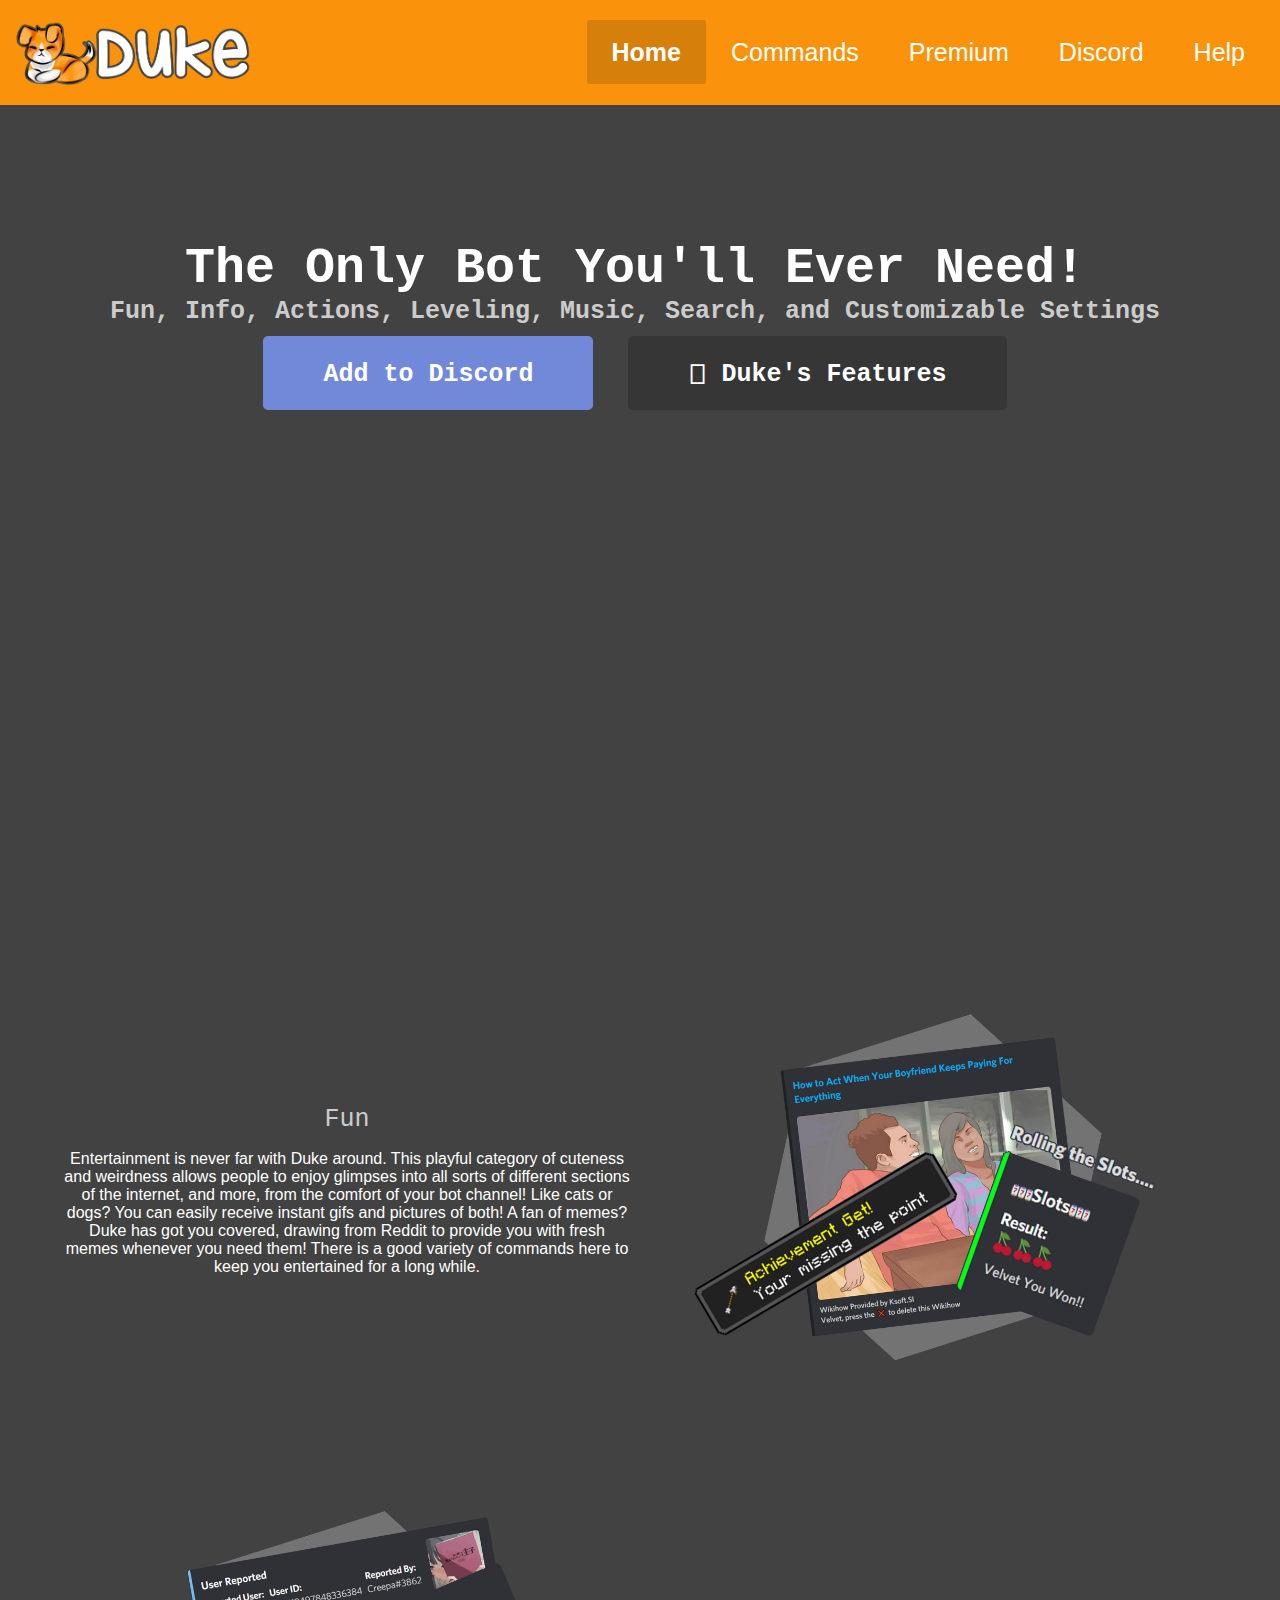
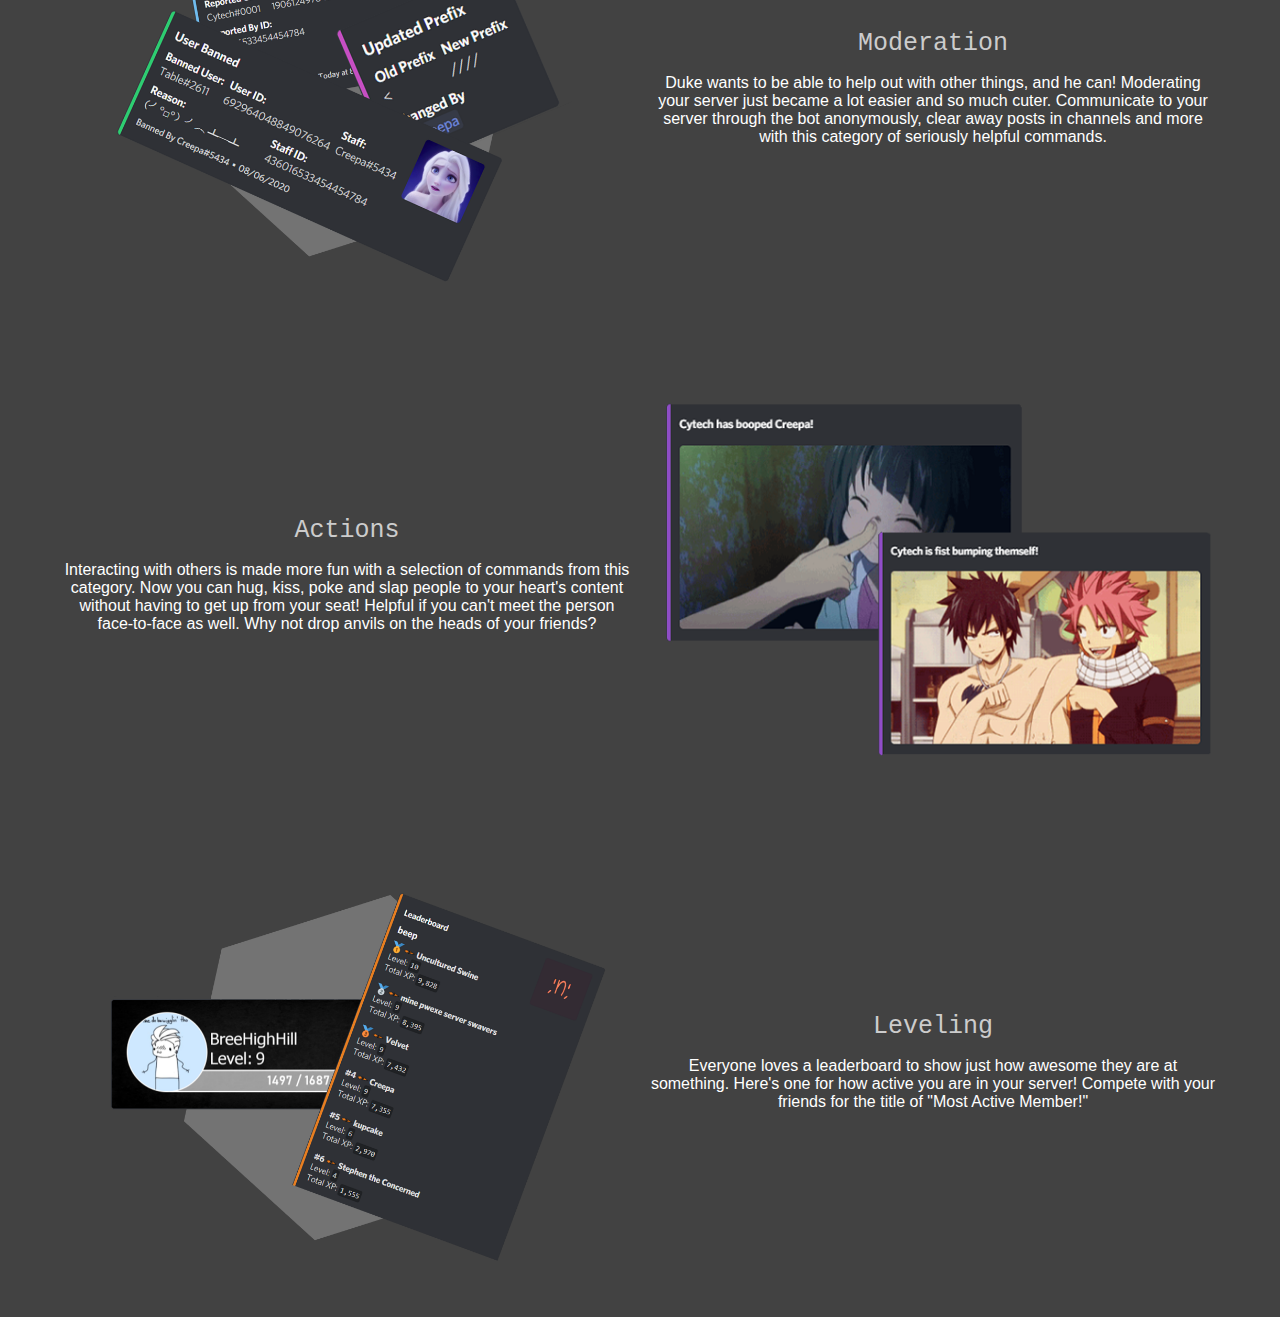
<file: index.html>
<!DOCTYPE html>
<html>

<head>
	<title>Home | Duke Bot</title>
	<link rel="icon" href="https://i.imgur.com/GTfqFtN.png">
	<link rel="stylesheet" href="https://cdnjs.cloudflare.com/ajax/libs/font-awesome/4.7.0/css/font-awesome.min.css" />
    <link
            rel="stylesheet"
            href="https://cdnjs.cloudflare.com/ajax/libs/font-awesome/5.15.1/css/all.min.css"
            integrity="sha512-+4zCK9k+qNFUR5X+cKL9EIR+ZOhtIloNl9GIKS57V1MyNsYpYcUrUeQc9vNfzsWfV28IaLL3i96P9sdNyeRssA=="
            crossorigin="anonymous"
        />
	<link href="styles/main.css" rel="stylesheet" type="text/css" />
    	<link href="styles/utilities.css" rel="stylesheet" type="text/css" />

    	<meta charset="UTF-8">
	<meta data-n-head="ssr" data-hid="description" name="description" content="Duke is an extraordinary bot to have on your Discord Server! He brings fun and useful commands to the table, No other discord bot is needed!">
	<meta data-n-head="ssr" data-hid="og:description" name="og:description" content="Duke is an extraordinary bot to have on your Discord Server! He brings fun and useful commands to the table, No other discord bot is needed!">
	<meta data-n-head="ssr" data-hid="og:url" name="og:url" content="http://duke-bot.com">
	<meta name="viewport" content="width=device-width, initial-scale=1.0">
	<meta data-n-head="ssr" data-hid="og:title" name="og:title" content="Home | Duke Bot">
	<meta data-n-head="ssr" data-hid="og:image" name="og:image" content="https://i.imgur.com/DuGynez.png">
	<meta data-n-head="ssr" data-hid="og:type" name="og:type" content="website">
	<meta name="theme-color" content="#fa930b">
    
    
</head>


<div class="header">
<!--         <a class="logo" href="index.html"> <img src="images/no_background_duke.png" alt="Duke Bot"></a>-->
    
    <a class="logo"> <img src="images/no_background_duke.png" alt="Duke Bot"></a>
	<div class="header-right">
	  <a class="active" href="index.html">Home</a>
          <a class="hover" href="commands.html">Commands</a>
	  <a class="hover" href="https://www.patreon.com/Dukebot" target="_blank">Premium</a>
    <a class="hover" href="http://discord.gg/wD2WEwh" target="_blank">Discord</a>
    <a class="hover" href="help.html">Help</a>
        </div>
  </div>

<body>
    <div class='outer'>
		<div class='wrapper'>
			<div class='element'>
				<div class='desc'>
                    <h1><b>The Only Bot You'll Ever Need!</b></h1>
                            <h3>
                        	Fun, Info, Actions, Leveling, Music, Search, and Customizable Settings
                                
                                <div class=button>               
                                     <a class="btn btn-blurple" href="https://discord.com/oauth2/authorize?client_id=678124077654867978&permissions=8&scope=bot" target="blank"><i class="fab fa-discord fa-1x"></i> Add to Discord</a>
                                    <a class="btn btn-button" href="#features"><i class="fas fa-caret-down fa-2x"></i> Duke's Features</a>
                                </div>
                                
			</div>
		</div>
	</div>
	</div>
    
        
        
            
        
           <!-- Features -->
    <div id='features' class='features'>
        <div class='container grid'>
            <div>
                <h3>Fun</h3>
                <p>Entertainment is never far with Duke around. This playful category of cuteness and weirdness allows people to enjoy glimpses into all sorts of different sections of the internet, and more, from the comfort of your bot channel! Like cats or dogs? You can easily receive instant gifs and pictures of both! A fan of memes? Duke has got you covered, drawing from Reddit to provide you with fresh memes whenever you need them! There is a good variety of commands here to keep you entertained for a long while.</p>
            </div>
            <img src='images/entertainment.png' alt='Fun Image Here'>
        </div>
    </div>

    <div class='features'>
        <div class='container grid'>
            <img class='desktop' src='images/moderation.png' alt='Moderation Image Here'>
            <div>
                <h3>Moderation</h3>
                <p>Duke wants to be able to help out with other things, and he can! Moderating your server just became a lot easier and so much cuter. Communicate to your server through the bot anonymously, clear away posts in channels and more with this category of seriously helpful commands.
</p>
            </div>
            <img class='mobile' src='images/moderation.png' alt='Moderation Image Here'>
        </div>
    </div>

    <div class='features'>
        <div class='container grid'>
            <div>
                <h3>Actions</h3>
                <p>Interacting with others is made more fun with a selection of commands from this category. Now you can hug, kiss, poke and slap people to your heart's content without having to get up from your seat! Helpful if you can't meet the person face-to-face as well. Why not drop anvils on the heads of your friends?
</p>
            </div>
            <img src='images/roleplay.png' alt='Actions Image Here'>
        </div>
    </div>

            <div class='features'>
        <div class='container grid'>
                   <img src='images/leveling.png' alt='Leveling Image Here'>
            <div>
                <h3>Leveling</h3>
                <p>Everyone loves a leaderboard to show just how awesome they are at something. Here's one for how active you are in your server! Compete with your friends for the title of "Most Active Member!"
</p>
            </div>
                 <img class='mobile' src='images/leveling.png' alt='Leveling Image Here'>
        </div>
    </div>
    
</body>

</html>


<script>
let counter = 0;
document.querySelector('img').addEventListener('click', e => {
  ++counter;
  if (counter === 20) {
    window.location.href = "https://www.youtube.com/watch?v=QtBDL8EiNZo";
    console.log('HAH! Get Rickrolled Dumby! ');
  }
});

</script>
</file>
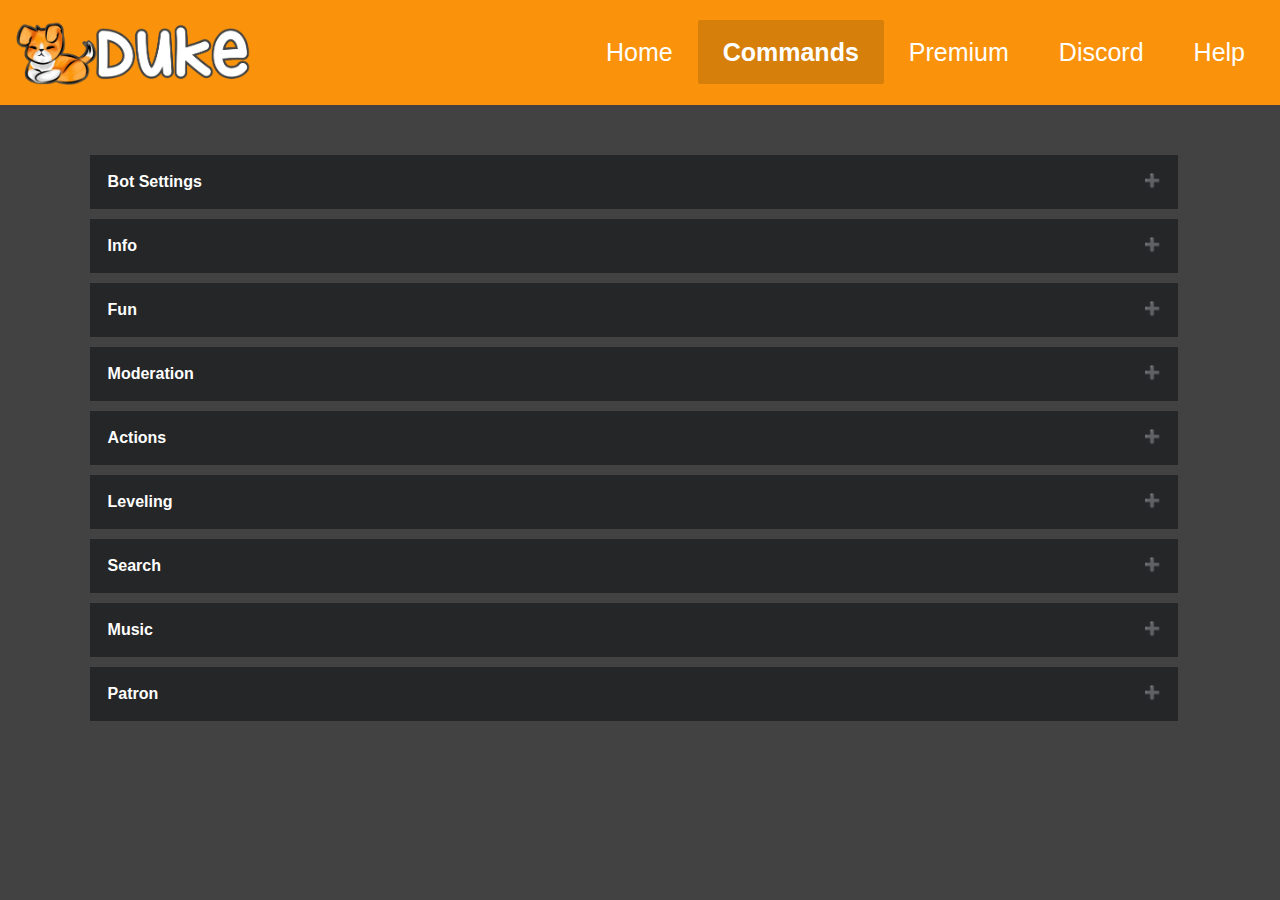
<file: commands.html>
<!DOCTYPE html>
<html>

<head>
	<title>Commands | Duke Bot</title>
	<link rel="icon" href="https://i.imgur.com/GTfqFtN.png">
	<link rel="stylesheet" href="https://cdnjs.cloudflare.com/ajax/libs/font-awesome/4.7.0/css/font-awesome.min.css" />
	<link href="styles/commands.css" rel="stylesheet" type="text/css" />

    	<meta charset="UTF-8">
	<meta data-n-head="ssr" data-hid="description" name="description" content="Duke is an extraordinary bot to have on your Discord Server! He brings fun and useful commands to the table, No other discord bot is needed!">
	<meta data-n-head="ssr" data-hid="og:description" name="og:description" content="Duke is an extraordinary bot to have on your Discord Server! He brings fun and useful commands to the table, No other discord bot is needed!">
	<meta data-n-head="ssr" data-hid="og:url" name="og:url" content="https://duke-bot.com/help">
	<meta name="viewport" content="width=device-width, initial-scale=1.0">
	<meta data-n-head="ssr" data-hid="og:title" name="og:title" content="Help | Duke Bot">
	<meta data-n-head="ssr" data-hid="og:image" name="og:image" content="https://i.imgur.com/DuGynez.png">
	<meta data-n-head="ssr" data-hid="og:type" name="og:type" content="website">
	<meta name="theme-color" content="#fa930b">
    
    
</head>

    <body>

<div class="header">
       <a class="logo" href="index.html"> <img src="images/no_background_duke.png" alt="Duke Bot"></a>
	<div class="header-right">
	  <a href="index.html">Home</a>
      <a class="active" href="commands.html">Commands</a>
	  <a href="https://www.patreon.com/Dukebot" target="_blank">Premium</a>
	  <a href="http://discord.gg/wD2WEwh" target="_blank">Discord</a>
	  <a href="help.html">Help</a>
        </div>
  </div>
        
            <div class='outer'>

<button class="accordion">Bot Settings</button>
<div class="panel">
<button class="caccordion">Prefix</button>
<div class="cpanel">
    
  <br>DESCRIPTION: <code>Change Duke's Prefix In Your Server</code><br><br>
    
  USAGE: <code>&ltprefix [desired prefix]</code><br>
    <br>
</div>
<button class="caccordion">Setup</button>
<div class="cpanel">
  <br>DESCRIPTION: <code>Walks you through customizing duke for your server!</code><br><br>
    
  USAGE: <code>&ltsetup</code><br><br>
    
    ALIASES: <code>config</code><br>
    <br>
</div>
<button class="caccordion">Toggle Categories</button>
<div class="cpanel">
  <br>DESCRIPTION: <code>Brings up a selection to toggle categories of Duke.</code><br><br>
    
  USAGE: <code>&lttogglecategories</code><br><br>
    
    ALIASES: <code>togglelevels</code>, <code>togglemoderation</code>, <code>togglefun</code>, <code>togglereactions</code><br>
    <br>
</div>
                </div>
                
                
                
                
<button class="accordion">Info</button>
<div class="panel">
<button class="caccordion">Avatar</button>
<div class="cpanel">
  <br>DESCRIPTION: <code>Show the avatar of a user.</code><br><br>
    
  USAGE: <code>&ltavatar</code><br><br>
    
    ALIASES: <code>pfp</code>, <code>a</code><br>
    <br>
</div>
<button class="caccordion">EmojiUrl</button>
<div class="cpanel">
  <br>DESCRIPTION: <code>Displays a Custom Emoji as a png or gif to download.</code><br><br>
    
  USAGE: <code>&ltemojiurl</code><br><br>
    
    ALIASES: <code>bemoji</code>, <code>bigemoji</code>, <code>downloademoji</code>, <code>dloademoji</code>, <code>dlemoji</code><br>
    <br>
</div>
<button class="caccordion">BotInfo</button>
<div class="cpanel">
  <br>DESCRIPTION: <code>Displays Duke's Information!</code><br><br>
    
  USAGE: <code>&ltbotinfo</code><br><br>
    
    ALIASES: <code>binfo</code>, <code>info</code>, <code>website</code>, <code>vote</code>, <code>daily</code>, <code>support</code>, <code>server</code>, <code>supportserver</code>, <code>ss</code>, <code>uptime</code>, <code>creator</code>, <code>developer</code>, <code>invite</code>, <code>bi</code><br>
    <br>
</div>
<button class="caccordion">EmojiList</button>
<div class="cpanel">
  <br>DESCRIPTION: <code>Displays all emojis in a server.</code><br><br>
    
  USAGE: <code>&ltemojilist</code><br><br>
    
    ALIASES: <code>emojis</code><br>
    <br>
</div>
<button class="caccordion">Help</button>
<div class="cpanel">
  <br>DESCRIPTION: <code>Displays all emojis in a server.</code><br><br>
    
  USAGE: <code>&lthelp (optional command or alias)</code><br><br>
    
    ALIASES: <code>h</code>, <code>commands</code><br>
    <br>
</div>
<button class="caccordion">ServerInfo</button>
<div class="cpanel">
  <br>DESCRIPTION: <code>Displays information about the server you run the command in.</code><br><br>
    
  USAGE: <code>&ltserverinfo</code><br><br>
    
    ALIASES: <code>sinfo</code>, <code>si</code><br>
    <br>
</div>
<button class="caccordion">Suggest</button>
<div class="cpanel">
  <br>DESCRIPTION: <code>Suggest a feature to the Duke developers!</code><br><br>
    
  USAGE: <code>&ltsuggest</code><br><br>
    
    ALIASES: <code>suggestions</code>, <code>suggestion</code>, <code>idea</code><br>
    <br>
</div>
<button class="caccordion">UserInfo</button>
<div class="cpanel">
  <br>DESCRIPTION: <code>Displays information about the mentioned user!</code><br><br>
    
  USAGE: <code>&ltuserinfo</code><br><br>
    
    ALIASES: <code>uinfo</code>, <code>ui</code><br>
    <br>
</div>
    </div>
    
<button class="accordion">Fun</button>
<div class="panel">
<button class="caccordion">8ball</button>
<div class="cpanel">
  <br>DESCRIPTION: <code>Does exactly what an 8ball does, just ask it a question!!</code><br><br>
    
  USAGE: <code>&lt8ball [question]</code><br><br>
    
    ALIASES: <code>8b</code><br>
    <br>
</div>
<button class="caccordion">Advice</button>
<div class="cpanel">
  <br>DESCRIPTION: <code>Gives you a random piece of advice.</code><br><br>
    
  USAGE: <code>&ltadvice</code><br><br>
    
<!--    ALIASES: <code>8b</code><br>-->
</div>
<button class="caccordion">Cat</button>
<div class="cpanel">
  <br>DESCRIPTION: <code>Gives you a random dose of cute catness</code><br><br>
    
  USAGE: <code>&ltcat</code><br><br>
    
<!--    ALIASES: <code>8b</code><br>-->
</div>
<button class="caccordion">Dog</button>
<div class="cpanel">
  <br>DESCRIPTION: <code>Gives you a random dose of cute diggity dogs!</code><br><br>
    
  USAGE: <code>&ltdog</code><br><br>
    
</div>
<button class="caccordion">DukeFunFact</button>
<div class="cpanel">
  <br>DESCRIPTION: <code>Gives you a fun fact about Creepa (Duke's Creator) and Duke!</code><br><br>
    
  USAGE: <code>&ltdukefunfact [question]</code><br><br>
    
    ALIASES: <code>dukefact</code>, <code>dff</code><br>
    <br>
</div>
<button class="caccordion">Flip</button>
<div class="cpanel">
  <br>DESCRIPTION: <code>Flips text in weird ways!</code><br><br>
    
  USAGE: <code>&ltflip [text you want flipped]</code><br><br>
    
<!--    ALIASES: <code>dukefact</code>, <code>dff</code><br>-->
    <br>
</div>
<button class="caccordion">Joke</button>
<div class="cpanel">
  <br>DESCRIPTION: <code>Gives you a random dad joke to make you chuckle!</code><br><br>
    
  USAGE: <code>&ltjoke</code><br><br>
    
<!--    ALIASES: <code>dukefact</code>, <code>dff</code><br>-->
    <br>
</div>
<button class="caccordion">Meme</button>
<div class="cpanel">
  <br>DESCRIPTION: <code>memememmemem!</code><br><br>
    
  USAGE: <code>&ltmeme</code><br><br>
    
<!--    ALIASES: <code>dukefact</code>, <code>dff</code><br>-->
    <br>
</div>
<button class="caccordion">Minecraft</button>
<div class="cpanel">
  <br>DESCRIPTION: <code>Allows you to create custom Minecraft achievements!</code><br><br>
    
  USAGE: <code>&ltminecraft [achievement text here]</code><br><br>
    
    ALIASES: <code>achievement</code>, <code>mc</code><br>
    <br>
</div>
<button class="caccordion">OwOify</button>
<div class="cpanel">
  <br>DESCRIPTION: <code>This Commanyd OwOifies anyy text you wanyt owo!</code><br><br>
    
  USAGE: <code>&ltowoify [text you want owoified]</code><br><br>
    
<!--    ALIASES: <code>achievement</code>, <code>mc</code><br>-->
    <br>
</div>
<button class="caccordion">Pi</button>
<div class="cpanel">
  <br>DESCRIPTION: <code>Displays 100 digits of PI!!</code><br><br>
    
  USAGE: <code>&ltpi</code><br><br>
    
<!--    ALIASES: <code>achievement</code>, <code>mc</code><br>-->
    <br>
</div>
<button class="caccordion">RockPaperScissors</button>
<div class="cpanel">
  <br>DESCRIPTION: <code>Face Duke in rock paper scissors battles!</code><br><br>
    
  USAGE: <code>&ltrps</code><br><br>
    
<!--    ALIASES: <code>achievement</code>, <code>mc</code><br>-->
    <br>
</div>
<button class="caccordion">ShowerThoughts</button>
<div class="cpanel">
  <br>DESCRIPTION: <code>Gives you a random piece of shower thoughts!</code><br><br>
    
  USAGE: <code>&ltshowerthoughts</code><br><br>
    
    ALIASES: <code>sthoughts</code>, <code>st</code><br>
    <br>
</div>
<button class="caccordion">SlotGame</button>
<div class="cpanel">
  <br>DESCRIPTION: <code>Can't reach the casino? play some slots XDD</code><br><br>
    
  USAGE: <code>&ltslotgame</code><br><br>
    
    ALIASES: <code>slots</code>, <code>sgame</code><br>
    <br>
</div>
<button class="caccordion">Tweet</button>
<div class="cpanel">
  <br>DESCRIPTION: <code>Write a fake tweet as yourself!</code><br><br>
    
  USAGE: <code>&lttweet (Discord Member you Want to Tweet) [words you want tweeted]</code><br><br>
    
    ALIASES: <code>faketweet</code>, <code>fake-tweet</code><br>
    <br>
</div>
<button class="caccordion">Wakanda</button>
<div class="cpanel">
  <br>DESCRIPTION: <code>Wakanda Forever!?!?</code><br><br>
    
  USAGE: <code>&ltwakanda</code><br><br>
    
<!--    ALIASES: <code>slots</code>, <code>sgame</code><br>-->
    <br>
</div>
<button class="caccordion">WikiHow</button>
<div class="cpanel">
  <br>DESCRIPTION: <code>Displays a Random Wikihow image!</code><br><br>
    
  USAGE: <code>&ltwikihow</code><br><br>
    
    ALIASES: <code>randomwikihow</code><br>
    <br>
</div>
</div>
           
                
<button class="accordion">Moderation</button>
<div class="panel">
<button class="caccordion">Ban</button>
<div class="cpanel">
  <br>DESCRIPTION: <code>Ban someone from the server!</code><br><br>
    
  USAGE: <code>&ltban [@user] (reason)</code><br><br>
    
<!--    ALIASES: <code>achievement</code>, <code>mc</code><br>-->
    <br>
</div>
<button class="caccordion">Clear</button>
<div class="cpanel">
  <br>DESCRIPTION: <code>Clear messages from a channel in bulk!</code><br><br>
    
  USAGE: <code>&ltclear [amount of messages]</code><br><br>
    
    ALIASES: <code>purge</code>, <code>nuke</code>, <code>prune</code><br>
    <br>
</div>
<button class="caccordion">ClearChannel</button>
<div class="cpanel">
  <br>DESCRIPTION: <code>Completely Reset a Channel's messages!</code><br><br>
    
  USAGE: <code>&ltclearchannel (#channel or leave it blank to reset the channel you are in)</code><br><br>
    
<!--    ALIASES: <code>purge</code>, <code>nuke</code>, <code>prune</code><br>-->
    <br>
</div>
<button class="caccordion">Kick</button>
<div class="cpanel">
  <br>DESCRIPTION: <code>Kick someone from the server!</code><br><br>
    
  USAGE: <code>&ltkick [@user] (reason)</code><br><br>
    
<!--    ALIASES: <code>achievement</code>, <code>mc</code><br>-->
    <br>
</div>
<button class="caccordion">TempMute</button>
<div class="cpanel">
  <br>DESCRIPTION: <code>Mute someone in the server!</code><br><br>
    
  USAGE: <code>&lttempmute [@user] (time s/m/h/d) (reason)</code><br><br>
    
    ALIASES: <code>mute</code><br>
    <br>
</div>
<button class="caccordion">Report</button>
<div class="cpanel">
  <br>DESCRIPTION: <code>Report a member in the server!</code><br><br>
    
  USAGE: <code>&ltreport [@user] [reason]</code><br><br>
    
<!--    ALIASES: <code>mute</code><br>-->
    <br>
</div>
<button class="caccordion">Say</button>
<div class="cpanel">
  <br>DESCRIPTION: <code>Say something in a channel as Duke!</code><br><br>
    
  USAGE: <code>&ltsay [#channel] (message you want sent)</code><br><br>
    
    ALIASES: <code>announce</code><br>
    <br>
</div>
<button class="caccordion">Warn</button>
<div class="cpanel">
  <br>DESCRIPTION: <code>Warn a user for violating a rule!</code><br><br>
    
  USAGE: <code>&ltwarn [@user] [reason]</code><br><br>
    
<!--    ALIASES: <code>announce</code><br>-->
    <br>
</div>

    
    
</div>

                
<button class="accordion">Actions</button>
<div class="panel">
<button class="caccordion">Boop</button>
<div class="cpanel">
  <br>DESCRIPTION: <code>Boop the mentioned user!</code><br><br>
    
  USAGE: <code>&ltboop [@user]</code><br><br>
    
<!--    ALIASES: <code>announce</code><br>-->
    <br>
</div>
<button class="caccordion">Cookie</button>
<div class="cpanel">
  <br>DESCRIPTION: <code>give cookies to the mentioned user!</code><br><br>
    
  USAGE: <code>&ltcookie [@user]</code><br><br>
    
    ALIASES: <code>cookies</code><br>
    <br>
</div>
<button class="caccordion">Drop-Anvil</button>
<div class="cpanel">
  <br>DESCRIPTION: <code>Drop an anvil on the mentioned user!</code><br><br>
    
  USAGE: <code>&ltdrop-anvil [@user]</code><br><br>
    
    ALIASES: <code>dropanvil</code><br>
    <br>
</div>
<button class="caccordion">Feed</button>
<div class="cpanel">
  <br>DESCRIPTION: <code>Feed the mentioned user!</code><br><br>
    
  USAGE: <code>&ltfeed [@user]</code><br><br>
    
<!--    ALIASES: <code>announce</code><br>-->
    <br>
</div>
<button class="caccordion">Hug</button>
<div class="cpanel">
  <br>DESCRIPTION: <code>Hug the mentioned user!</code><br><br>
    
  USAGE: <code>&lthug [@user]</code><br><br>
    
<!--    ALIASES: <code>announce</code><br>-->
    <br>
</div>
<button class="caccordion">Kill</button>
<div class="cpanel">
  <br>DESCRIPTION: <code>Kill the mentioned user!</code><br><br>
    
  USAGE: <code>&ltkill [@user]</code><br><br>
    
<!--    ALIASES: <code>announce</code><br>-->
    <br>
</div>
<button class="caccordion">Kiss</button>
<div class="cpanel">
  <br>DESCRIPTION: <code>Kiss the mentioned user!</code><br><br>
    
  USAGE: <code>&ltkiss [@user]</code><br><br>
    
<!--    ALIASES: <code>announce</code><br>-->
    <br>
</div>
<button class="caccordion">Love</button>
<div class="cpanel">
  <br>DESCRIPTION: <code>Calculate the love between you and the mentioned user.</code><br><br>
    
  USAGE: <code>&ltlove [@user]</code><br><br>
    
<!--    ALIASES: <code>announce</code><br>-->
    <br>
</div>
<button class="caccordion">Nuzzle</button>
<div class="cpanel">
  <br>DESCRIPTION: <code>Nuzzle the mentioned user!</code><br><br>
    
  USAGE: <code>&ltnuzzle [@user]</code><br><br>
    
<!--    ALIASES: <code>announce</code><br>-->
    <br>
</div>
<button class="caccordion">Pat</button>
<div class="cpanel">
  <br>DESCRIPTION: <code>Pat the mentioned user!</code><br><br>
    
  USAGE: <code>&ltpat [@user]</code><br><br>
    
<!--    ALIASES: <code>announce</code><br>-->
    <br>
</div>
<button class="caccordion">Poke</button>
<div class="cpanel">
  <br>DESCRIPTION: <code>Poke the mentioned user!</code><br><br>
    
  USAGE: <code>&ltpoke [@user]</code><br><br>
    
<!--    ALIASES: <code>announce</code><br>-->
    <br>
</div>
<button class="caccordion">Punch</button>
<div class="cpanel">
  <br>DESCRIPTION: <code>Sucker Punch the mentioned user!</code><br><br>
    
  USAGE: <code>&ltpunch [@user]</code><br><br>
    
<!--    ALIASES: <code>announce</code><br>-->
    <br>
</div>
<button class="caccordion">Shoot</button>
<div class="cpanel">
  <br>DESCRIPTION: <code>Shoot the mentioned user!</code><br><br>
    
  USAGE: <code>&ltshoot [@user]</code><br><br>
    
<!--    ALIASES: <code>announce</code><br>-->
    <br>
</div>
<button class="caccordion">Slap</button>
<div class="cpanel">
  <br>DESCRIPTION: <code>Slap the mentioned user!</code><br><br>
    
  USAGE: <code>&ltslap [@user]</code><br><br>
    
<!--    ALIASES: <code>announce</code><br>-->
    <br>
</div>
<button class="caccordion">Tickle</button>
<div class="cpanel">
  <br>DESCRIPTION: <code>Tickle the mentioned user!</code><br><br>
    
  USAGE: <code>&lttickle [@user]</code><br><br>
    
<!--    ALIASES: <code>announce</code><br>-->
    <br>
</div>

</div>
          
                
<button class="accordion">Leveling</button>
<div class="panel">
<button class="caccordion">Rank</button>
<div class="cpanel">
  <br>DESCRIPTION: <code>Displays your server level! (Or the mentioned user's)</code><br><br>
    
  USAGE: <code>&ltrank (@user)</code><br><br>
    
    ALIASES: <code>level</code>, <code>lvl</code><br>
    <br>
</div>
<button class="caccordion">Leaderboard</button>
<div class="cpanel">
  <br>DESCRIPTION: <code>Displays the server level leaderboard</code><br><br>
    
  USAGE: <code>&ltleader-board [page]</code><br><br>
    
    ALIASES: <code>lb</code>, <code>top</code>, <code>leaderboard</code>, <code>levels</code><br>
    <br>
</div>
<button class="caccordion">SetXP</button>
<div class="cpanel">
  <br>DESCRIPTION: <code>Set a member's experience.</code><br><br>
    
  USAGE: <code>&ltset-xp (@User) (XP Amount) </code><br><br>
    
    ALIASES: <code>setxp</code>, <code>setexperience</code>, <code>setexp</code>, <code>set-experience</code><br>
    <br>
</div>
<button class="caccordion">Clearleaderboard</button>
<div class="cpanel">
  <br>DESCRIPTION: <code>Clears all member levels</code><br><br>
    
  USAGE: <code>&ltclear-leader-board</code><br><br>
    
    ALIASES: <code>clb</code>, <code>clearleaderboard</code>, <code>ctop</code><br>
    <br>
</div>
</div>

                
<button class="accordion">Search</button>
<div class="panel">
<button class="caccordion">Calculator</button>
<div class="cpanel">
  <br>DESCRIPTION: <code>Perform Math Problems with Ease!</code><br><br>
    
  USAGE: <code>&ltcalculator [equation]</code><br><br>
    
    ALIASES: <code>calc</code>, <code>math</code>, <code>9+10=21!?!</code><br>
    <br>
</div>
<button class="caccordion">LinkShortener</button>
<div class="cpanel">
  <br>DESCRIPTION: <code>Shortens a link for you</code><br><br>
    
  USAGE: <code>&ltlinkshortener [link] (title)</code><br><br>
    
    ALIASES: <code>ls</code>, <code>link</code>, <code>shorten</code><br>
    <br>
</div>
<button class="caccordion">Convert</button>
<div class="cpanel">
  <br>DESCRIPTION: <code>Converts units of measurement</code><br><br>
    
  USAGE: <code>&ltconvert (Amount of Unit) (Input Unit) (Output Unit)</code><br><br>
    
    ALIASES: <code>converter</code>, <code>unit</code>, <code>unitconvert</code><br>
    <br>
</div>
<button class="caccordion">Weather</button>
<div class="cpanel">
  <br>DESCRIPTION: <code>Displays the Weather of the selected location you choose!</code><br><br>
    
  USAGE: <code>&ltweather [location name]</code><br><br>
    
    ALIASES: <code>temperature</code>, <code>storms</code>, <code>w</code><br>
    <br>
</div>
</div>
        
                
<button class="accordion">Music</button>
<div class="panel">
<button class="caccordion">Lyrics</button>
<div class="cpanel">
  <br>DESCRIPTION: <code>Searches the internet for the lyrics to the song you search!</code><br><br>
    
  USAGE: <code>&ltlyrics [song name + artist name]</code><br><br>
    
    ALIASES: <code>songlyrics</code>, <code>ly</code>, <code>lyr</code><br>
    <br>
</div>
<button class="caccordion">LyricAdder</button>
<div class="cpanel">
  <br>DESCRIPTION: <code>Submit a song to be added to the Lyrics API.</code><br><br>
    
  USAGE: <code>&ltlyricadder [youtube song URL] [song name]</code><br><br>
    
    ALIASES: <code>songadder</code><br>
    <br>
    </div>
</div>
                
        
<button class="accordion">Patron</button>
<div class="panel">
<button class="caccordion">RankBackground</button>
<div class="cpanel">
  <br>DESCRIPTION: <code>Allows you to change the rank card background.</code><br><br>
    
  USAGE: <code>&ltrankbackground [imgur direct image link]</code><br><br>
    
    ALIASES: <code>rankbkg</code>, <code>rankbg</code><br>
    <br>
</div>
<button class="caccordion">RankColor</button>
<div class="cpanel">
  <br>DESCRIPTION: <code>Allows you to change the rank card experience bar color.</code><br><br>
    
  USAGE: <code>&ltrankcolor [hex code]</code><br><br>
    
<!--    ALIASES: <code>rankbkg</code>, <code>rankbg</code><br>-->
    <br>
    </div>
</div>
                
                
        </div>

    
</body>

</html>

<script>
/* Toggle between adding and removing the "active" and "show" classes when the user clicks on one of the "Section" buttons. The "active" class is used to add a background color to the current button when its belonging panel is open. The "show" class is used to open the specific accordion panel */
var acc = document.getElementsByClassName("accordion");
var i;

for (i = 0; i < acc.length; i++) {
    acc[i].onclick = function(){
        this.classList.toggle("active");
        this.nextElementSibling.classList.toggle("show");
    }
}
</script>

<script>
/* Toggle between adding and removing the "active" and "show" classes when the user clicks on one of the "Section" buttons. The "active" class is used to add a background color to the current button when its belonging panel is open. The "show" class is used to open the specific accordion panel */
var acc = document.getElementsByClassName("caccordion");
var i;

for (i = 0; i < acc.length; i++) {
    acc[i].onclick = function(){
        this.classList.toggle("active");
        this.nextElementSibling.classList.toggle("show");
    }
}
</script>
</file>
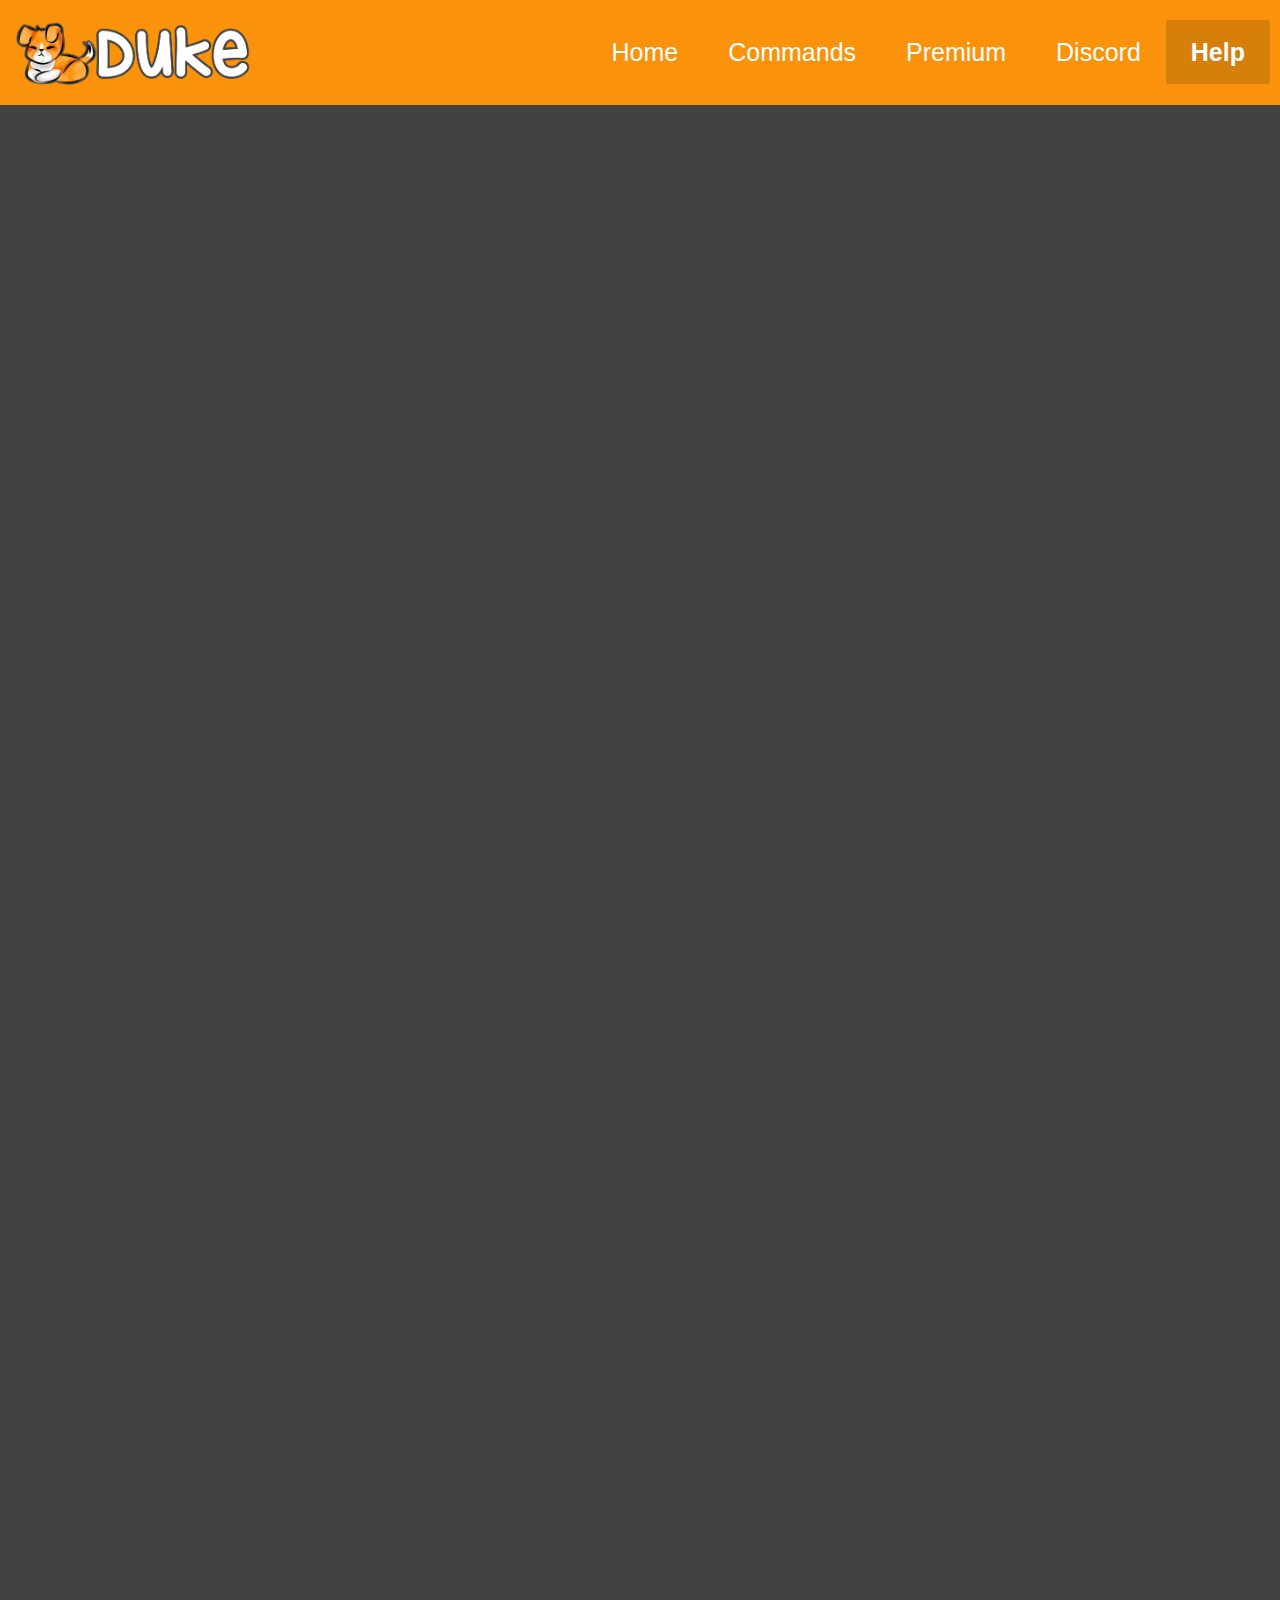
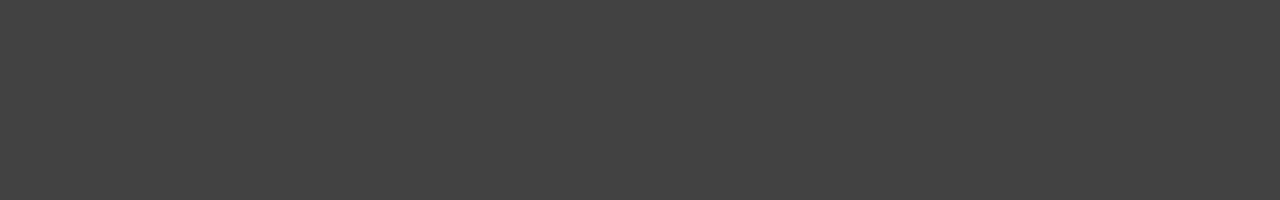
<file: help.html>
<!DOCTYPE html>
<html>

<head>
	<title>Help | Duke Bot</title>
	<link rel="icon" href="https://i.imgur.com/GTfqFtN.png">
	<link rel="stylesheet" href="https://cdnjs.cloudflare.com/ajax/libs/font-awesome/4.7.0/css/font-awesome.min.css" />
	<link href="styles/help.css" rel="stylesheet" type="text/css" />

    	<meta charset="UTF-8">
	<meta data-n-head="ssr" data-hid="description" name="description" content="Duke is an extraordinary bot to have on your Discord Server! He brings fun and useful commands to the table, No other discord bot is needed!">
	<meta data-n-head="ssr" data-hid="og:description" name="og:description" content="Duke is an extraordinary bot to have on your Discord Server! He brings fun and useful commands to the table, No other discord bot is needed!">
	<meta data-n-head="ssr" data-hid="og:url" name="og:url" content="https://duke-bot.com/help">
	<meta name="viewport" content="width=device-width, initial-scale=1.0">
	<meta data-n-head="ssr" data-hid="og:title" name="og:title" content="Help | Duke Bot">
	<meta data-n-head="ssr" data-hid="og:image" name="og:image" content="https://i.imgur.com/DuGynez.png">
	<meta data-n-head="ssr" data-hid="og:type" name="og:type" content="website">
	<meta name="theme-color" content="#fa930b">
    
    
</head>

<body>
<div class="header">
       <a class="logo" href="index.html"> <img src="images/no_background_duke.png" alt="Duke Bot"></a>
	<div class="header-right">
	  <a href="index.html">Home</a>
      <a href="commands.html">Commands</a>
	  <a href="https://www.patreon.com/Dukebot" target="_blank">Premium</a>
	  <a href="http://discord.gg/wD2WEwh" target="_blank">Discord</a>
	  <a class="active" href="help.html">Help</a>
        </div>
  </div>

        <div class='outer'>
            
    </div>
    
    
</body>

</html>
</file>
<file: styles/main.css>
@font-face{
        font-family:"Ethnocentric W05 Italic";
        src: url("/fonts/MTI-WebFonts-367222846/Fonts/5118942/e91f32ff-44ec-47c0-afd3-5cdeeb6c73c8.woff2") format("woff2");
    }

/* custom scrollbar */
::-webkit-scrollbar {
  width: 20px;
}

::-webkit-scrollbar-track {
  background-color: transparent;
}

::-webkit-scrollbar-thumb {
  background-color: #fa930b;
  border-radius: 20px;
  border: 6px solid transparent;
  background-clip: content-box;
}

::-webkit-scrollbar-thumb:hover {
  background-color: #f8a33c;
}


body {
	background: #424242;
	color: white;
	font-family: montserrat, sans-serif;
	margin: 0;
	padding: 0;
	min-height: 200vh;
	display: flex;
	flex-direction: column;
}



/* Style the header with a grey background and some padding */
.header {
	overflow: hidden;
	background-color: #fa930b;
	padding: 20px 10px;
	height: 65px;
    
  }
  
  /* Style the header links */
  .header a {
	float: left;
	color: rgb(255, 255, 255);
	text-align: center;
	padding: 25px;
	text-decoration: none;
	font-size: 25px;
	line-height: 14px;
	border-radius: 2px;
  }
  
  /* Style the logo link (notice that we set the same value of line-height and font-size to prevent the header to increase when the font gets bigger */

.header .logo {
    height: 100%;
    margin: 0px;
    padding: 0px
    
}

.header .logo:hover {
    	background-color: #fa930b;
	color: white;
	font-weight: bold;
    
}

  .header .logo img {
	  height: 100%;
      margin: auto;
          
	
  }
  


.header h1 {
	float: left;
	text-align: center;
	padding-bottom: 25px;
	font-size: 25px;
    padding-left: 15px;
	font-family: "Ethnocentric W05 Italic";
	color: rgb(255, 255, 255);
  }

  /* Change the background color on mouse-over */
  .header a:hover {
	background-color: #ddd;
	color: black;
    font-weight: bolder;
  }
  
  /* Style the active/current link*/
  .header a.active {
	background-color: #d67f0b;
	color: white;
	font-weight: bold;
  }
  
  /* Float the link section to the right */
  .header-right {
	float: right;
  }
  
  /* Add media queries for responsiveness - when the screen is 500px wide or less, stack the links on top of each other */
h1 {
	font-family: 'Courier New', Courier, monospace;
	margin: 0;
	padding: 0;
	font-size: 50px;
}

h3 {
	font-family: 'Courier New', Courier, monospace;
	margin: 0;
	padding: 0;
	font-size: 25px;
	color: #CCCCCC;
}

.outer {
	display: flex;
	align-items: center;
	justify-content: center;
    animation: slideInRight ease 1s;
}

  @keyframes slideInRight {
  0% {
    opacity: 1;
    transform: translate3d(-100%, 0, 0);
  }

  100% {
    opacity: 1;
    transform: none;
  }
}


.wrapper {
	display: grid;
	grid-template-columns: 1fr;
	grid-gap: 100px;
	margin-top: 135px;
	align-content: center;
    text-align: center;
    padding-bottom: 520px
}
.element {
	display: grid;
	grid-template-areas: "dsc lgo" "ttl lgo";
	grid-template-rows: auto 1fr;
	grid-template-columns: auto 1fr;
	grid-gap: 10px;
}

.element .desc {
	grid-area: dsc;
}

ul {
    list-style-type: none;
}

a {
    text-decoration: none;
    color: white;
}

.btn {
    color: #fff;
    border: none;
    padding: 20px;
    margin: 10px;
    color: "#ffffff";
    cursor: pointer;
    font-size: 25px;
    padding: 20px 60px;
    border-radius: 5px;
    display: inline-block;
    transition-duration: 0.5;
    animation: fadeInAnimation ease 2s;
}
        @keyframes fadeInAnimation { 
            0% { 
                opacity: 0; 
            } 
            
            50% { 
                opacity: 0; 
            } 
            
            100% { 
                opacity: 1; 
            } 
        } 

.btn:hover {
    transform: scale(1.05);
    transition-duration: 0.5;
}


.btn i {
    color: white;
    font-size: 30px;
    position: relative;
    top: 3px;
}

.btn-blurple {
    background-color: #7289DA;
}

.btn-button {
    background-color: #363636;
}

.btn-button i {
    color: white;
    font-size: 30px;
    position: relative;
}





/* Showcase */
.showcase {
	height: 700px;
	position: relative;
}

.showcase h1 {
	font-size: 40px;
	position: center;
	text-align: center;
}

.showcase p {
	margin: 20px 0;
	text-align: center;
}

.showcase .flex {
	overflow: visible;
	justify-content: center;
}

.features {
	height: auto 500px;
	margin: 50px 0;
}

.features h3 {
	text-align: center;
	font-size: 25px;
	font-weight: 400;
}

.features p {
	text-align: center;
}

.features img {
	border-radius: 5px;
	justify-self: center;
	width: 100%;
}

.mobile {
	display: none;
}


@media only screen and (max-width: 1050px) {
  .header .logo {
      float: none;
      padding-left: 30%
      
      
  }
    
    .header .logo img {
           height: 50%;
        
    }
    
    .header {
        height: 200px;
    }
    
    .header-right {
        padding-right: 15%
    }
    
}

@media only screen and (max-width: 975px) {
  .header .logo {
      float: none;
      padding-left: 30%
      
      
  }
    
    .header .logo img {
           height: 50%;
        
    }
    
    .header {
        height: 200px;
    }
    
    .header-right {
        padding-right: 10%
    }
    
}

@media only screen and (max-width: 785px) {
  .header .logo {
      float: none;
      padding-left: 25%
      
      
  }
    
    .header .logo img {
           height: 50%;
        
    }
    
    .header {
        height: 200px;
    }
    
    .header-right {
        padding-right: 4%
    }
    
}

@media only screen and (max-width: 735px) {
  .header .logo {
      float: none;
      padding-left: 25%
      
      
  }
    
    .header .logo img {
           height: 50%;
        
    }
    
    .header {
        height: 200px;
    }
    
    .header-right {
        padding-right: 6%;
    }
    
    .header a {
        font-size: 20px
    }
    
}

@media only screen and (max-width: 735px) {
  .header .logo {
      float: none;
      padding-left: 25%
      
      
  }
    
    .header .logo img {
           height: 50%;
        
    }
    
    .header {
        height: 200px;
    }
    
    .header-right {
        padding-right: 6%;
    }
    
    .header a {
        font-size: 20px
    }
    
}


@media only screen and (max-width: 660px) {
  .header .logo {
      float: none;
      padding-left: 20%
      
      
  }
    
    .header .logo img {
           height: 50%;
        
    }
    
    .header {
        height: 200px;
    }
    
    .header-right {
        padding-right: 3%;
    }
    
    .header a {
        font-size: 20px
    }
    
}


@media only screen and (max-width: 570px) {
  .header .logo {
      float: none;
      padding-left: 22%
      
      
  }
    
    .header .logo img {
           height: 50%;
        
    }
    
    .header {
        height: 150px;
    }
    
    .header-right {
        padding-right: 2.5%;
        text-align: center;
    }
    
    .header a {
        font-size: 15px
    }
    
}



@media only screen and (max-width: 550px) {
  .header .logo {
      float: none;
      padding-left: 32%;
      text-align: center;
      
  }
    
    .header .logo img {
           height: 50%;
        
    }
    
    .header {
        height: 100px;
    }
    
    .header-right {
        padding-right: 5%;
        text-align: center;
    }
    
    .header a {
        font-size: 13px
    }
    
}


@media only screen and (max-width: 500px) {
  .header .logo {
      float: none;
      padding-left: 13%;
      text-align: center;
      
  }
    
    .header .logo img {
           height: 70%;
        
    }
    
    .header {
        height: 100px;
    }
    
    .header-right {
        padding-right: 2%;
        text-align: center;
    }
    
    .header a {
        font-size: 20px;
        border-radius: 1px;
        padding: 5px;
        text-align: center;
    }
    
}


@media only screen and (max-width: 430px) {
  .header .logo {
      float: none;
      padding-left: 13%;
      text-align: center;
      
  }
    
    .header .logo img {
           height: 70%;
        
    }
    
    .header {
        height: 100px;
    }
    
    .header-right {
        padding-right: 2%;
        text-align: center;
    }
    
    .header a {
        font-size: 19px;
        border-radius: 1px;
        padding: 5px;
        text-align: center;
    }
    
}

@media only screen and (max-width: 365px) {
  .header .logo {
      float: none;
      padding-left: 9%;
      text-align: center;
      
  }
    
    .header .logo img {
           height: 60%;
        
    }
    
    .header {
        height: 125px;
    }
    
    .header-right {
        padding-right: 2%;
        text-align: center;
    }
    
    .header a {
        font-size: 25px;
        border-radius: 1px;
        padding: 5px;
        text-align: center;
    }
    
}
</file>
<file: styles/utilities.css>
/* Text */
ul,
li {
	list-style-type: none;
}

a,
p {
	text-decoration: none;
	color: var(--grey-text);
}

pre {
	background: #26292e;
	padding: 1px 5px;
	margin: 0 5px;
	border-radius: 5px;
	color: #f75f54;
	border: #000000 1px solid;
	font-family: 'Courier New', monospace;
	white-space: pre-wrap;
    
}

/* Containers */
.container {
	max-width: 90%;
	margin: 0 auto;
	overflow: auto;
	padding: 0 40px;
}

.full {
	max-width: 100%;
}

/* Grid */
.grid {
	height: 100%;
	display: grid; 
	grid-gap: 20px;
	align-items: center;
	justify-content: center;
	grid-template-columns: repeat(2, 1fr);
}

grid-5 {
	grid-template-columns: repeat(5, 1fr);
}

/* Flex */
.flex {
	display: flex;
	justify-content: center;
	align-items: center;
	height: 100%;
}

/* Cards */
.card {
	background-color: var(--secondary-color);
	border-radius: 10px;
	box-shadow: 0 3px 10px rgba(0, 0, 0, 0.2);
	padding: 20px;
	margin: 10px;
	width: auto;
}
</file>
<file: styles/commands.css>
@font-face{
        font-family:"Ethnocentric W05 Italic";
        src: url("/fonts/MTI-WebFonts-367222846/Fonts/5118942/e91f32ff-44ec-47c0-afd3-5cdeeb6c73c8.woff2") format("woff2");
    }

/* custom scrollbar */
::-webkit-scrollbar {
  width: 20px;
}

::-webkit-scrollbar-track {
  background-color: transparent;
}

::-webkit-scrollbar-thumb {
  background-color: #fa930b;
  border-radius: 20px;
  border: 6px solid transparent;
  background-clip: content-box;
}

::-webkit-scrollbar-thumb:hover {
  background-color: #f8a33c;
}


body {
	background: #424242;
	color: white;
	font-family: montserrat, sans-serif;
	margin: 0;
	padding: 0;
	height: auto;
	display: flex;
	flex-direction: column;
}


/* Style the header with a grey background and some padding */
.header {
	overflow: hidden;
	background-color: #fa930b;
	padding: 20px 10px;
	height: 65px;
    
  }
  
  /* Style the header links */
  .header a {
	float: left;
	color: rgb(255, 255, 255);
	text-align: center;
	padding: 25px;
	text-decoration: none;
	font-size: 25px;
	line-height: 14px;
	border-radius: 2px;
  }
  
  /* Style the logo link (notice that we set the same value of line-height and font-size to prevent the header to increase when the font gets bigger */

.header .logo {
    height: 100%;
    margin: 0px;
    padding: 0px
    
}

.header .logo:hover {
    	background-color: #fa930b;
	color: white;
	font-weight: bold;
    
}


  .header .logo img {
	  height: 100%;
      margin: auto;
          
	
  }
  


/* Style the buttons that are used to open and close the accordion panel */
button.accordion {
    background-color: #252627 ;
    color: white;
    cursor: pointer;
    padding-bottom: 18px;
    padding-top: 18px;
    padding-left: 18px;
        padding-right: 18px;
    width: 85%;
    border: none;
    text-align: left;
    outline: none;
    font-size: 15px;
    transition: 0.4s;
    margin-left: 7%;
    font-weight: 600;
    font-size: 1rem;
    height: 40px auto;
}

button.caccordion {
    background-color: #2e2e31;
    color: white;
    cursor: pointer;
    padding-bottom: 18px;
    padding-top: 18px;
    padding-left: 18px;
    padding-right: 18px;
    width: 85%;
    border: none;
    text-align: left;
    outline: none;
    font-size: 15px;
    transition: 0.4s;
    margin-left: 7%;
    width: 84%;
    font-weight: 600;
    font-size: 1rem;
    height: 40px auto;
}

/* Add a background color to the button if it is clicked on (add the .active class with JS), and when you move the mouse over it (hover) */
button.accordion.active, button.accordion:hover {
    background-color: #353738 ;
}

button.caccordion.active, button.caccordion:hover {
    background-color: #3a3a40 ;
}

/* Style the accordion panel. Note: hidden by default */
.panel {
    padding-left: 18px;
   /* background-color: white; */
    max-height: 0;
    overflow: auto;
    transition: 0.6s ease-in-out;
    opacity: 0;
    color: black;
    margin-bottom: 10px;
    height: 40px auto;
}

.cpanel {
    padding-left: 18px;
    background-color: #3d3d42 ;
    max-height: 0;
    overflow:auto;
    transition: 0.6s ease-in-out;
    opacity: 0;
    color: white;
    width: 83%;
    height: 85px;
    background-size: 81%;
    margin-left: 7%;
    height: auto;
    border-bottom: #333 2px solid;
/*
    padding-top: 10px;
    padding-bottom: 20px;
*/
}

/* The "show" class is added to the accordion panel when the user clicks on one of the buttons. This will show the panel content */
div.panel.show {
    opacity: 1;
    max-height: 5000px; /* Whatever you like, as long as its more than the height of the content (on all screen sizes) */
    height: auto;
}

div.cpanel.show {
    opacity: 1;
    max-height: 500px; /* Whatever you like, as long as its more than the height of the content (on all screen sizes) */
    height: auto;
}

button.accordion:after {
    content: '\02795'; /* Unicode character for "plus" sign (+) */
    font-size: 13px;
    color: #777;
    float: right;
    margin-left: 5px;
}

button.caccordion:after {
    content: '\02795'; /* Unicode character for "plus" sign (+) */
    font-size: 13px;
    color: #777;
    float: right;
    margin-left: 5px;
}

button.accordion.active:after {
    content: "\2796"; /* Unicode character for "minus" sign (-) */
}

button.caccordion.active:after {
    content: "\2796"; /* Unicode character for "minus" sign (-) */
}

code {
    background-color: #42424f;
    color: lightgray;
    padding: 5px;
    border-radius: 6px;
    border: 0.5px solid black;
     
    
}


.hide {
  display: none;
}

.chide {
  display: none;
}


.header h1 {
	float: left;
	text-align: center;
	padding-bottom: 25px;
	font-size: 25px;
    padding-left: 15px;
	font-family: "Ethnocentric W05 Italic";
	color: rgb(255, 255, 255);
  }

  /* Change the background color on mouse-over */
  .header a:hover {
	background-color: #ddd;
	color: black;
    font-weight: bolder;
  }
  
  /* Style the active/current link*/
  .header a.active {
	background-color: #d67f0b;
	color: white;
	font-weight: bold;
  }
  
  /* Float the link section to the right */
  .header-right {
	float: right;
  }
  
.outer {
	align-items: center;
	justify-content: center;
    animation: slideInLeft ease 1s;
    margin-top: 50px;
    height: auto;
}

  @keyframes slideInLeft {
  0% {
    opacity: 1;
    transform: translate3d(-100%, 0, 0);
  }

  100% {
    opacity: 1;
    transform: none;
  }
}


@media only screen and (max-width: 1050px) {
  .header .logo {
      float: none;
      padding-left: 30%
      
      
  }
    
    .header .logo img {
           height: 50%;
        
    }
    
    .header {
        height: 200px;
    }
    
    .header-right {
        padding-right: 15%
    }
    
}

@media only screen and (max-width: 975px) {
  .header .logo {
      float: none;
      padding-left: 30%
      
      
  }
    
    .header .logo img {
           height: 50%;
        
    }
    
    .header {
        height: 200px;
    }
    
    .header-right {
        padding-right: 10%
    }
    
}

@media only screen and (max-width: 785px) {
  .header .logo {
      float: none;
      padding-left: 25%
      
      
  }
    
    .header .logo img {
           height: 50%;
        
    }
    
    .header {
        height: 200px;
    }
    
    .header-right {
        padding-right: 4%
    }
    
}

@media only screen and (max-width: 735px) {
  .header .logo {
      float: none;
      padding-left: 25%
      
      
  }
    
    .header .logo img {
           height: 50%;
        
    }
    
    .header {
        height: 200px;
    }
    
    .header-right {
        padding-right: 6%;
    }
    
    .header a {
        font-size: 20px
    }
    
}

@media only screen and (max-width: 735px) {
  .header .logo {
      float: none;
      padding-left: 25%
      
      
  }
    
    .header .logo img {
           height: 50%;
        
    }
    
    .header {
        height: 200px;
    }
    
    .header-right {
        padding-right: 6%;
    }
    
    .header a {
        font-size: 20px
    }
    
}


@media only screen and (max-width: 660px) {
  .header .logo {
      float: none;
      padding-left: 20%
      
      
  }
    
    .header .logo img {
           height: 50%;
        
    }
    
    .header {
        height: 200px;
    }
    
    .header-right {
        padding-right: 3%;
    }
    
    .header a {
        font-size: 20px
    }
    
}


@media only screen and (max-width: 570px) {
  .header .logo {
      float: none;
      padding-left: 22%
      
      
  }
    
    .header .logo img {
           height: 50%;
        
    }
    
    .header {
        height: 150px;
    }
    
    .header-right {
        padding-right: 2.5%;
        text-align: center;
    }
    
    .header a {
        font-size: 15px
    }
    
}



@media only screen and (max-width: 550px) {
  .header .logo {
      float: none;
      padding-left: 32%;
      text-align: center;
      
  }
    
    .header .logo img {
           height: 50%;
        
    }
    
    .header {
        height: 100px;
    }
    
    .header-right {
        padding-right: 5%;
        text-align: center;
    }
    
    .header a {
        font-size: 13px
    }
    
}


@media only screen and (max-width: 500px) {
  .header .logo {
      float: none;
      padding-left: 13%;
      text-align: center;
      
  }
    
    .header .logo img {
           height: 70%;
        
    }
    
    .header {
        height: 100px;
    }
    
    .header-right {
        padding-right: 2%;
        text-align: center;
    }
    
    .header a {
        font-size: 20px;
        border-radius: 1px;
        padding: 5px;
        text-align: center;
    }
    
}


@media only screen and (max-width: 430px) {
  .header .logo {
      float: none;
      padding-left: 13%;
      text-align: center;
      
  }
    
    .header .logo img {
           height: 70%;
        
    }
    
    .header {
        height: 100px;
    }
    
    .header-right {
        padding-right: 2%;
        text-align: center;
    }
    
    .header a {
        font-size: 19px;
        border-radius: 1px;
        padding: 5px;
        text-align: center;
    }
    
}

@media only screen and (max-width: 365px) {
  .header .logo {
      float: none;
      padding-left: 9%;
      text-align: center;
      
  }
    
    .header .logo img {
           height: 60%;
        
    }
    
    .header {
        height: 125px;
    }
    
    .header-right {
        padding-right: 2%;
        text-align: center;
    }
    
    .header a {
        font-size: 25px;
        border-radius: 1px;
        padding: 5px;
        text-align: center;
    }
    
}
</file>
<file: styles/help.css>
@font-face{
        font-family:"Ethnocentric W05 Italic";
        src: url("/fonts/MTI-WebFonts-367222846/Fonts/5118942/e91f32ff-44ec-47c0-afd3-5cdeeb6c73c8.woff2") format("woff2");
    }

/* custom scrollbar */
::-webkit-scrollbar {
  width: 20px;
}

::-webkit-scrollbar-track {
  background-color: transparent;
}

::-webkit-scrollbar-thumb {
  background-color: #fa930b;
  border-radius: 20px;
  border: 6px solid transparent;
  background-clip: content-box;
}

::-webkit-scrollbar-thumb:hover {
  background-color: #f8a33c;
}






body {
	background: #424242;
	color: white;
	font-family: montserrat, sans-serif;
	margin: 0;
	padding: 0;
	min-height: 200vh;
	display: flex;
	flex-direction: column;
}


/* Style the header with a grey background and some padding */
.header {
	overflow: hidden;
	background-color: #fa930b;
	padding: 20px 10px;
	height: 65px;
}
  
  /* Style the header links */
  .header a {
	float: left;
	color: rgb(255, 255, 255);
	text-align: center;
	padding: 25px;
	text-decoration: none;
	font-size: 25px;
	line-height: 14px;
	border-radius: 2px;
  }
  
  /* Style the logo link (notice that we set the same value of line-height and font-size to prevent the header to increase when the font gets bigger */

.header .logo {
    height: 100%;
    margin: 0px;
    padding: 0px
    
}

.header .logo:hover {
    	background-color: #fa930b;
	color: white;
	font-weight: bold;
    
}


  .header .logo img {
	  height: 100%;
      margin: auto;
          
	
  }
  




.header h1 {
	float: left;
	text-align: center;
	padding-bottom: 25px;
	font-size: 25px;
    padding-left: 15px;
	font-family: "Ethnocentric W05 Italic";
	color: rgb(255, 255, 255);
  }

  /* Change the background color on mouse-over */
  .header a:hover {
	background-color: #ddd;
	color: black;
    font-weight: bolder;
  }
  
  /* Style the active/current link*/
  .header a.active {
	background-color: #d67f0b;
	color: white;
	font-weight: bold;
  }
  
  /* Float the link section to the right */
  .header-right {
	float: right;
  }


.outer {
	display: flex;
	align-items: center;
	justify-content: center;
    animation: slideInRight ease 1s;
}

  @keyframes slideInRight {
  0% {
    opacity: 1;
    transform: translate3d(-100%, 0, 0);
  }

  100% {
    opacity: 1;
    transform: none;
  }
}

  
@media only screen and (max-width: 1050px) {
  .header .logo {
      float: none;
      padding-left: 30%
      
      
  }
    
    .header .logo img {
           height: 50%;
        
    }
    
    .header {
        height: 200px;
    }
    
    .header-right {
        padding-right: 15%
    }
    
}

@media only screen and (max-width: 975px) {
  .header .logo {
      float: none;
      padding-left: 30%
      
      
  }
    
    .header .logo img {
           height: 50%;
        
    }
    
    .header {
        height: 200px;
    }
    
    .header-right {
        padding-right: 10%
    }
    
}

@media only screen and (max-width: 785px) {
  .header .logo {
      float: none;
      padding-left: 25%
      
      
  }
    
    .header .logo img {
           height: 50%;
        
    }
    
    .header {
        height: 200px;
    }
    
    .header-right {
        padding-right: 4%
    }
    
}

@media only screen and (max-width: 735px) {
  .header .logo {
      float: none;
      padding-left: 25%
      
      
  }
    
    .header .logo img {
           height: 50%;
        
    }
    
    .header {
        height: 200px;
    }
    
    .header-right {
        padding-right: 6%;
    }
    
    .header a {
        font-size: 20px
    }
    
}

@media only screen and (max-width: 735px) {
  .header .logo {
      float: none;
      padding-left: 25%
      
      
  }
    
    .header .logo img {
           height: 50%;
        
    }
    
    .header {
        height: 200px;
    }
    
    .header-right {
        padding-right: 6%;
    }
    
    .header a {
        font-size: 20px
    }
    
}


@media only screen and (max-width: 660px) {
  .header .logo {
      float: none;
      padding-left: 20%
      
      
  }
    
    .header .logo img {
           height: 50%;
        
    }
    
    .header {
        height: 200px;
    }
    
    .header-right {
        padding-right: 3%;
    }
    
    .header a {
        font-size: 20px
    }
    
}


@media only screen and (max-width: 570px) {
  .header .logo {
      float: none;
      padding-left: 22%
      
      
  }
    
    .header .logo img {
           height: 50%;
        
    }
    
    .header {
        height: 150px;
    }
    
    .header-right {
        padding-right: 2.5%;
        text-align: center;
    }
    
    .header a {
        font-size: 15px
    }
    
}



@media only screen and (max-width: 550px) {
  .header .logo {
      float: none;
      padding-left: 32%;
      text-align: center;
      
  }
    
    .header .logo img {
           height: 50%;
        
    }
    
    .header {
        height: 100px;
    }
    
    .header-right {
        padding-right: 5%;
        text-align: center;
    }
    
    .header a {
        font-size: 13px
    }
    
}


@media only screen and (max-width: 500px) {
  .header .logo {
      float: none;
      padding-left: 13%;
      text-align: center;
      
  }
    
    .header .logo img {
           height: 70%;
        
    }
    
    .header {
        height: 100px;
    }
    
    .header-right {
        padding-right: 2%;
        text-align: center;
    }
    
    .header a {
        font-size: 20px;
        border-radius: 1px;
        padding: 5px;
        text-align: center;
    }
    
}


@media only screen and (max-width: 430px) {
  .header .logo {
      float: none;
      padding-left: 13%;
      text-align: center;
      
  }
    
    .header .logo img {
           height: 70%;
        
    }
    
    .header {
        height: 100px;
    }
    
    .header-right {
        padding-right: 2%;
        text-align: center;
    }
    
    .header a {
        font-size: 19px;
        border-radius: 1px;
        padding: 5px;
        text-align: center;
    }
    
}

@media only screen and (max-width: 365px) {
  .header .logo {
      float: none;
      padding-left: 9%;
      text-align: center;
      
  }
    
    .header .logo img {
           height: 60%;
        
    }
    
    .header {
        height: 125px;
    }
    
    .header-right {
        padding-right: 2%;
        text-align: center;
    }
    
    .header a {
        font-size: 25px;
        border-radius: 1px;
        padding: 5px;
        text-align: center;
    }
    
}
</file>
